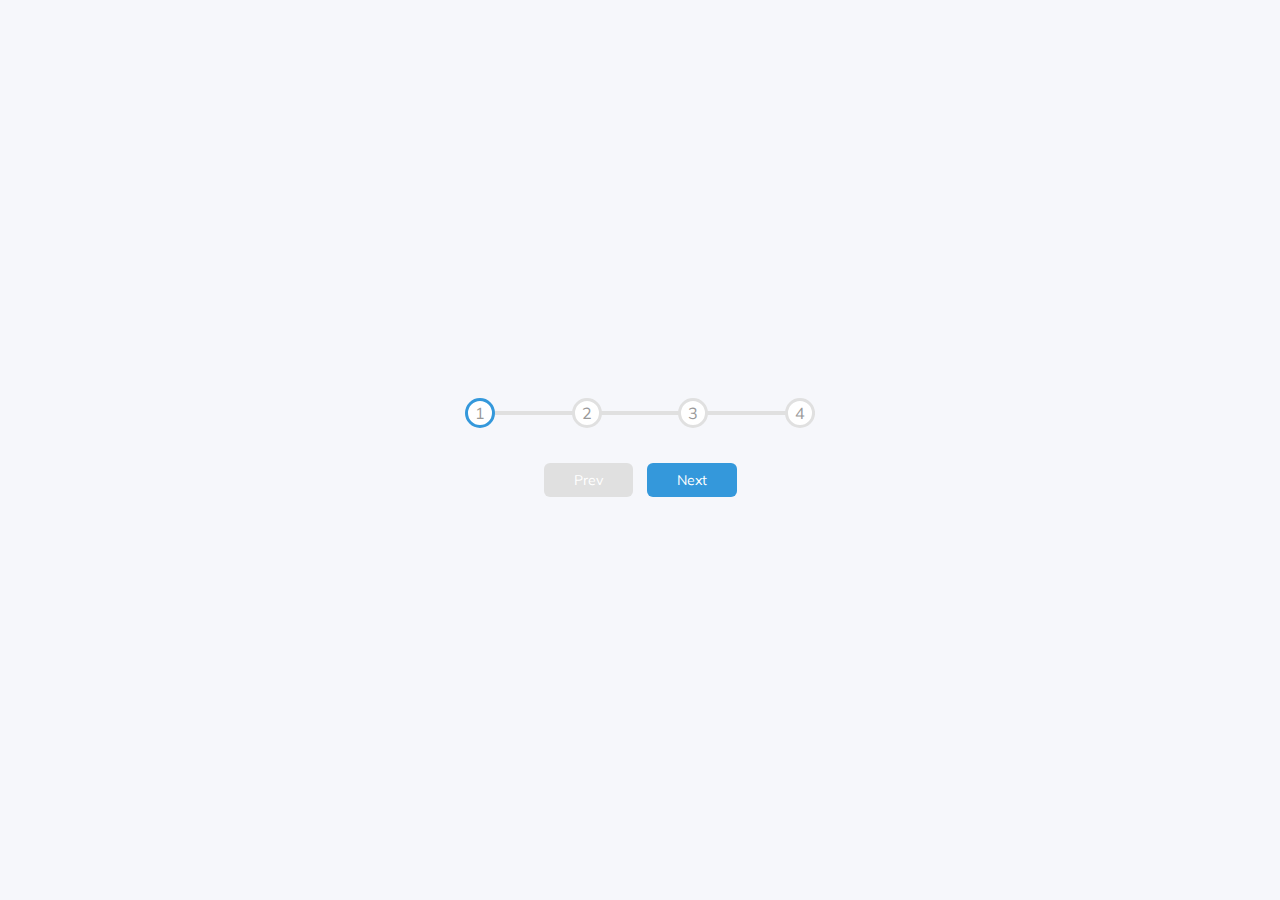
<file: Progress_Steps/index.html>
<!DOCTYPE html>
<html lang="en">
<head>
    <meta charset="UTF-8">
    <meta http-equiv="X-UA-Compatible" content="IE=edge">
    <meta name="viewport" content="width=device-width, initial-scale=1.0">
    <link rel="stylesheet" href="https://cdnjs.cloudflare.com/ajax/libs/font-awesome/6.4.0/css/all.min.css" integrity="sha512-iecdLmaskl7CVkqkXNQ/ZH/XLlvWZOJyj7Yy7tcenmpD1ypASozpmT/E0iPtmFIB46ZmdtAc9eNBvH0H/ZpiBw==" crossorigin="anonymous" referrerpolicy="no-referrer" />
    <link rel="stylesheet" href="style.css">
    <title>Progress Steps</title>
</head>
<body>
    <div class="container">
        <div class="progress-container">
            <div class="progress" id="progress"></div>
            <div class="circle active">1</div>
            <div class="circle">2</div>
            <div class="circle">3</div>
            <div class="circle">4</div>
        </div>

        <button class="btn" id="prev" disabled="true">Prev</button>
        <button class="btn" id="next">Next</button>
    </div>
    <script src="script.js"></script>
</body>
</html>
</file>
<file: Progress_Steps/style.css>
@import url('https://fonts.googleapis.com/css2?family=Muli&display=swap');

:root {
    --line-border-fill: #3498db;
    --line-border-empty: #e0e0e0;
}
* {
    box-sizing: border-box;
}

body {
    background-color: #f6f7fb;
    font-family: 'Muli', sans-serif;
    display: flex;
    flex-direction: column;
    align-items: center;
    justify-content: center;
    height: 100vh;
    overflow: hidden;
    margin : 0;
}

.container {
    text-align: center;
}

.progress-container {
    display: flex;
    justify-content: space-between;
    position: relative;
    margin-bottom: 30px;
    max-width: 100%;
    width: 350px;
}

.progress-container::before {
    content: '';
    background-color: var(--line-border-empty);
    position: absolute;
    top: 50%;
    left: 0;
    transform: translateY(-50%);
    height: 4px;
    width: 100%;
    z-index: -1;
}

.progress {
    background-color: var(--line-border-fill);
    position: absolute;
    top: 50%;
    left: 0;
    transform: translateY(-50%);
    height: 4px;
    width: 0%;
    z-index: -1;
    transition: 0.4s ease;
}

.circle {
    background-color: #fff;
    color: #999;
    border-radius: 50%;
    height: 30px;
    width: 30px;
    display: flex;
    align-items: center;
    justify-content: center;
    border: 3px solid var(--line-border-empty);
    transition: 0.4s ease;
}

.circle.active {
    border-color:var(--line-border-fill);
}
.btn {
    background-color: var(--line-border-fill);
    color: #fff;
    border: 0;
    border-radius: 6px;
    font-family: inherit;
    cursor: pointer;
    padding: 8px 30px;
    font-size: 14px;
    margin: 5px;
}

.btn:active {
    transform: scale(0.90);
}

.btn:focus {
    outline: 0;
}
.btn:disabled {
    background-color: var(--line-border-empty);
    cursor: none;
}
</file>
